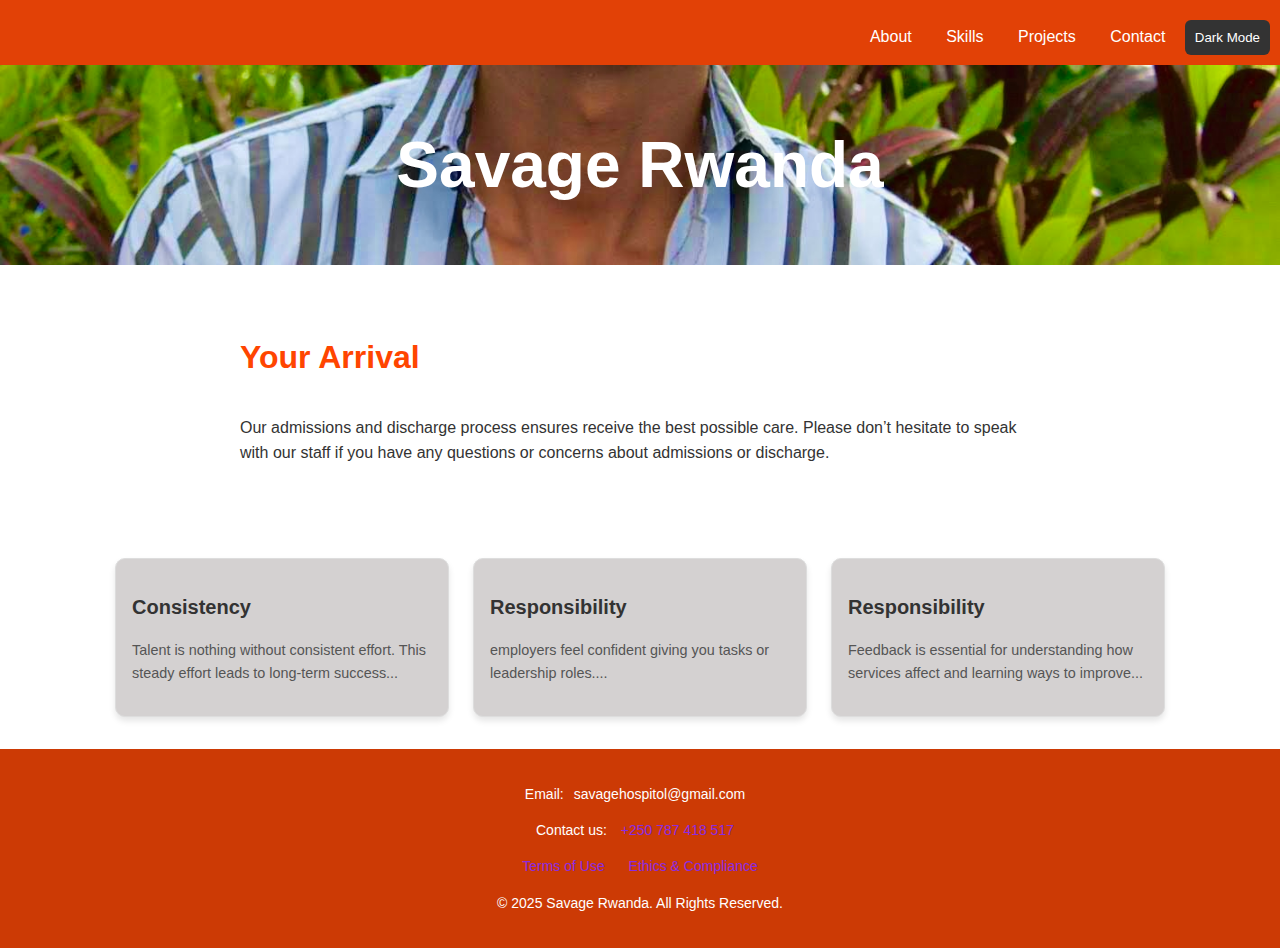
<file: index.htm>
<!DOCTYPE html>
<html>

<head>
    <meta charset="UTF-8">
    <meta name="viewport" content="width=device-width, initial-scale=1.0">
    <title>Consultation Page</title>
    <link rel="stylesheet" href="info style.css">
</head>

<body>
    <nav>
        <a href="About.html">About</a>
        <a href="skills.html">Skills</a>
        <a href="project.html">Projects</a>
        <a href="contact.html">Contact</a>
        <button onclick="toggleTheme()" class="theme-toggle">Dark Mode</button>
    </nav>

    <div class="hero">
        <h1>Savage Rwanda</h1>

    </div>

    <div class="content" id="arrival">
        <h2>Your Arrival</h2>
        <p>
            Our admissions and discharge process ensures receive the best possible care. Please don’t
            hesitate to speak with our staff if you have any questions or concerns about admissions or discharge.
        </p>
    </div>
    <main>
        <div class="blog-container">
            <div class="blog-card">
                <h3>Consistency</h3>
                <p>
                    Talent is nothing without consistent effort. This steady effort leads to long-term success...
                </p>
            </div>
            <div class="blog-card">
                <h3>Responsibility</h3>
                <p>employers feel confident giving you tasks or leadership roles....</p>
            </div>
            <div class="blog-card">
                <h3>Responsibility</h3>
                <p>Feedback is essential for understanding how services affect and learning ways to improve...</p>
            </div>
        </div>
    </main>
    <script>
        function toggleTheme() {
            document.body.classList.toggle("dark-mode");
        }
    </script>

    <footer>

        <p>Email:<a href="savagehospitol.com" style="color: white;">savagehospitol@gmail.com</a></p>
        <p>Contact us: <a href="+250787418517">+250 787 418 517</a></p>
        <div class="footer-links">
            <a href="#">Terms of Use</a>
            <a href="#">Ethics & Compliance</a>
        </div>
        <p>&copy; 2025 Savage Rwanda. All Rights Reserved.</p>
    </footer>
</body>

</html>
</file>
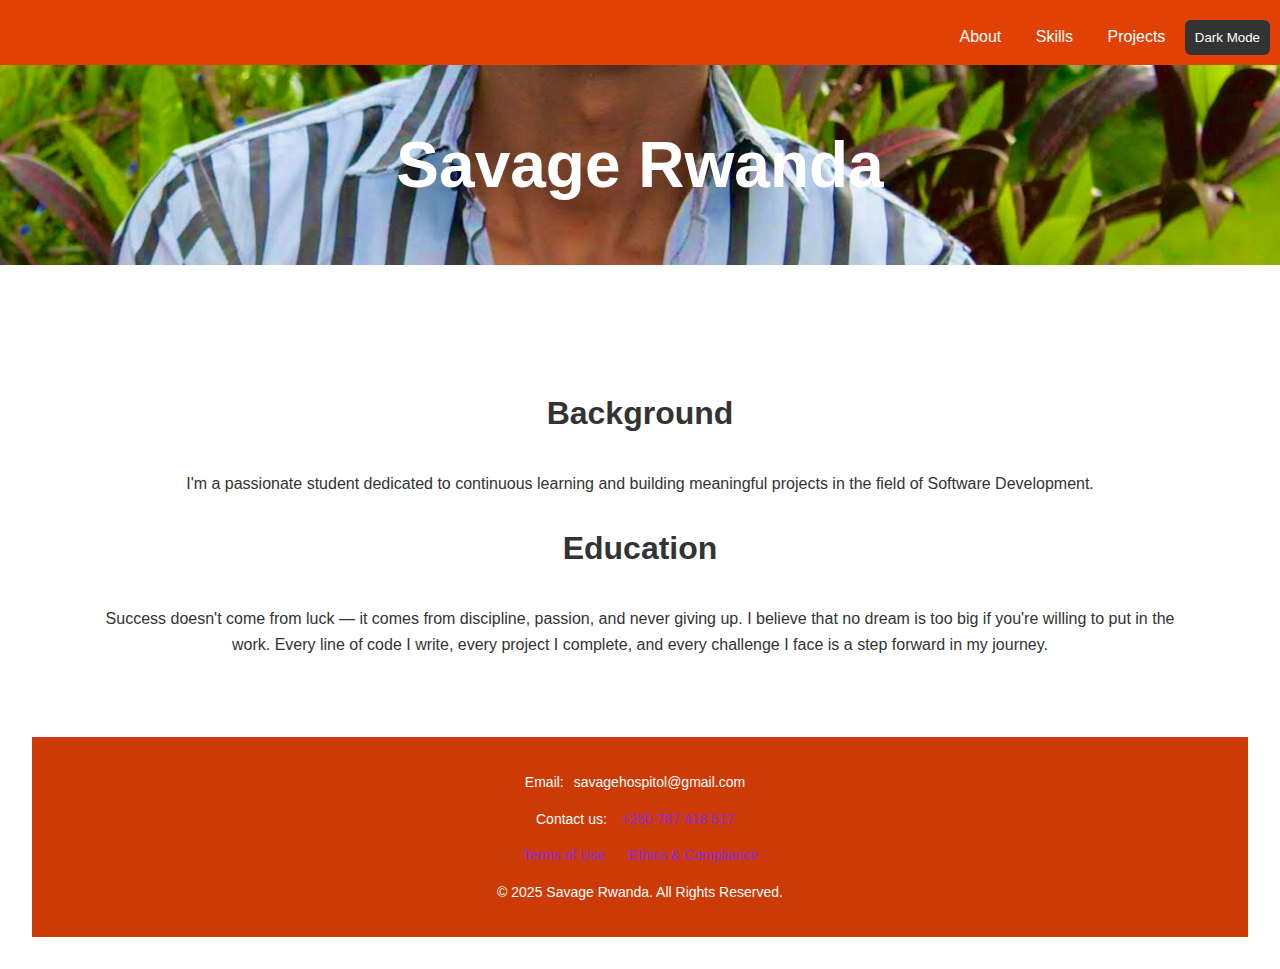
<file: About.html>
<!DOCTYPE html>
<html>

<head>
  <meta charset="UTF-8">
  <meta name="viewport" content="width=device-width, initial-scale=1.0">
  <title>About Page</title>
  <link rel="stylesheet" href="info style.css">
</head>

<body>
  <nav>
    <a href="About.html">About</a>
    <a href="skills.html">Skills</a>
    <a href="project.html">Projects</a>
    <button onclick="toggleTheme()" class="theme-toggle">Dark Mode</button>
  </nav>

  <div class="hero">
    <h1>Savage Rwanda</h1>

  </div>

  </div>
  <main>
    <div class="blog-container">
      <main>
        <main>
          <section>
            <h2>Background</h2>
            <p>I'm a passionate student dedicated to continuous learning and building meaningful projects in the field
              of Software Development.</p>
          </section>
          <section>
            <h2>Education</h2>
            <p>
              Success doesn't come from luck — it comes from discipline, passion, and never giving up.
              I believe that no dream is too big if you're willing to put in the work. Every line of code I write,
              every project I complete, and every challenge I face is a step forward in my journey.
            </p>
          </section>
        </main>
    </div>
    <script>
      function toggleTheme() {
        document.body.classList.toggle("dark-mode");
      }
    </script>

    <footer>

      <p>Email:<a href="savagehospitol.com" style="color: white;">savagehospitol@gmail.com</a></p>
      <p>Contact us: <a href="+250787418517">+250 787 418 517</a></p>
      <div class="footer-links">
        <a href="#">Terms of Use</a>
        <a href="#">Ethics & Compliance</a>
      </div>
      <p>&copy; 2025 Savage Rwanda. All Rights Reserved.</p>
    </footer>
</body>

</html>
</file>
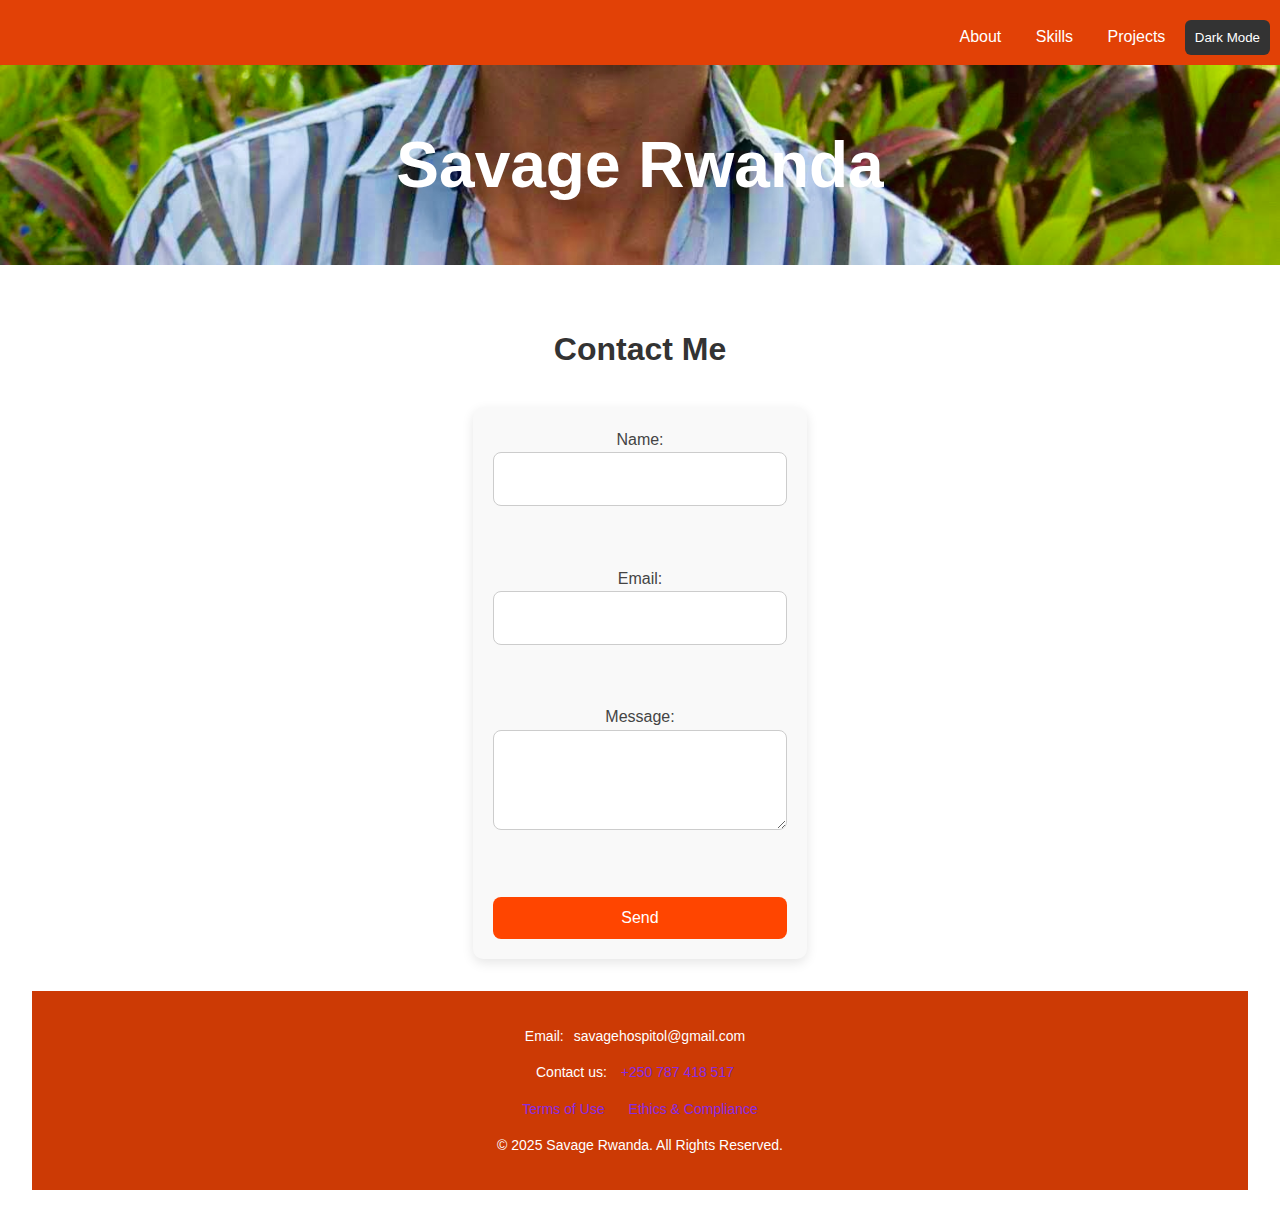
<file: contact.html>
<!DOCTYPE html>
<html>

<head>
    <meta charset="UTF-8">
    <meta name="viewport" content="width=device-width, initial-scale=1.0">
    <title>Contact Page</title>
    <link rel="stylesheet" href="info style.css">
</head>

<body>
    <nav>
        <a href="About.html">About</a>
        <a href="skills.html">Skills</a>
        <a href="project.html">Projects</a>
        <button onclick="toggleTheme()" class="theme-toggle">Dark Mode</button>
    </nav>

    <div class="hero">
        <h1>Savage Rwanda</h1>

    </div>
    <main>
        <div class="blog-container">
            <section>
                <h2>Contact Me</h2>
                <form id="contactForm">
                    <label>Name: <input type="text" id="name" required></label><br><br>
                    <label>Email: <input type="email" id="email" required></label><br><br>
                    <label>Message:<br><textarea id="message" required></textarea></label><br><br>
                    <button type="submit">Send</button>
                </form>
                <p id="formMessage"></p>
            </section>


        </div>
        <script>
            function toggleTheme() {
                document.body.classList.toggle("dark-mode");
            }
            document.getElementById("contactForm").addEventListener("submit", function (e) {
                e.preventDefault();
                const name = document.getElementById("name").value.trim();
                const email = document.getElementById("email").value.trim();
                const message = document.getElementById("message").value.trim();

                if (name && email && message) {
                    document.getElementById("formMessage").textContent = "Message sent successfully!";
                } else {
                    document.getElementById("formMessage").textContent = "Please fill in all fields.";
                }
            });

        </script>

        <footer>

            <p>Email:<a href="savagehospitol.com" style="color: white;">savagehospitol@gmail.com</a></p>
            <p>Contact us: <a href="+250787418517">+250 787 418 517</a></p>
            <div class="footer-links">
                <a href="#">Terms of Use</a>
                <a href="#">Ethics & Compliance</a>
            </div>
            <p>&copy; 2025 Savage Rwanda. All Rights Reserved.</p>
        </footer>
</body>

</html>
</file>
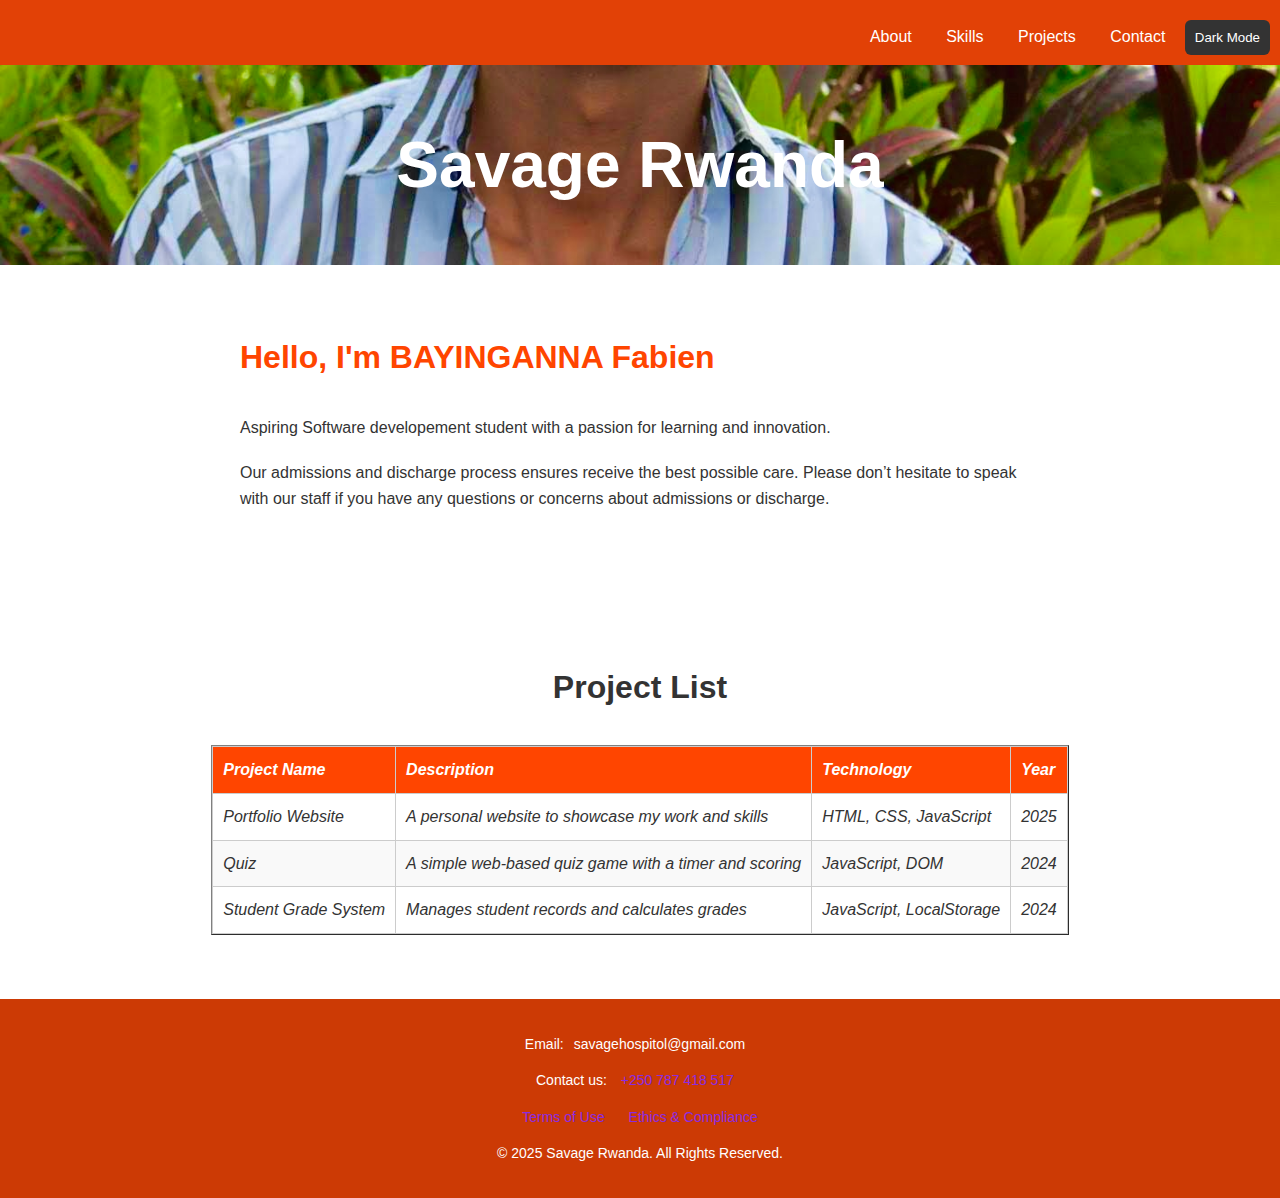
<file: project.html>
<!DOCTYPE html>
<html>

<head>
    <meta charset="UTF-8">
    <meta name="viewport" content="width=device-width, initial-scale=1.0">
    <title>project Page</title>
    <link rel="stylesheet" href="info style.css">
</head>

<body>
    <nav>
        <a href="About.html">About</a>
        <a href="skills.html">Skills</a>
        <a href="project.html">Projects</a>
        <a href="contact.html">Contact</a>
        <button onclick="toggleTheme()" class="theme-toggle">Dark Mode</button>
    </nav>

    <div class="hero">
        <h1>Savage Rwanda</h1>

    </div>

    <div class="content" id="about">
        <h2>Hello, I'm BAYINGANNA Fabien</h2>
        <p>Aspiring Software developement student with a passion for learning and innovation.</p>
        <p>
            Our admissions and discharge process ensures receive the best possible care. Please don’t
            hesitate to speak with our staff if you have any questions or concerns about admissions or discharge.
        </p>
    </div>
    <main>
        <div class="blog-container">
            <main>
                <section>
                    <h2>Project List</h2>
                    <table border="1" class="project-table">
                        <thead>
                            <tr>
                                <th>Project Name</th>
                                <th>Description</th>
                                <th>Technology</th>
                                <th>Year</th>
                            </tr>
                        </thead>
                        <tbody>
                            <tr>
                                <td>Portfolio Website</td>
                                <td>A personal website to showcase my work and skills</td>
                                <td>HTML, CSS, JavaScript</td>
                                <td>2025</td>
                            </tr>
                            <tr>
                                <td>Quiz </td>
                                <td>A simple web-based quiz game with a timer and scoring</td>
                                <td>JavaScript, DOM</td>
                                <td>2024</td>
                            </tr>
                            <tr>
                                <td>Student Grade System</td>
                                <td>Manages student records and calculates grades</td>
                                <td>JavaScript, LocalStorage</td>
                                <td>2024</td>
                            </tr>
                        </tbody>
                    </table>
                </section>
            </main>
            </section>
    </main>
    </div>
    </main>
    <script>
        function toggleTheme() {
            document.body.classList.toggle("dark-mode");
        }
    </script>

    <footer>

        <p>Email:<a href="savagehospitol.com" style="color: white;">savagehospitol@gmail.com</a></p>
        <p>Contact us: <a href="+250787418517">+250 787 418 517</a></p>
        <div class="footer-links">
            <a href="#">Terms of Use</a>
            <a href="#">Ethics & Compliance</a>
        </div>
        <p>&copy; 2025 Savage Rwanda. All Rights Reserved.</p>
    </footer>
</body>

</html>
</file>
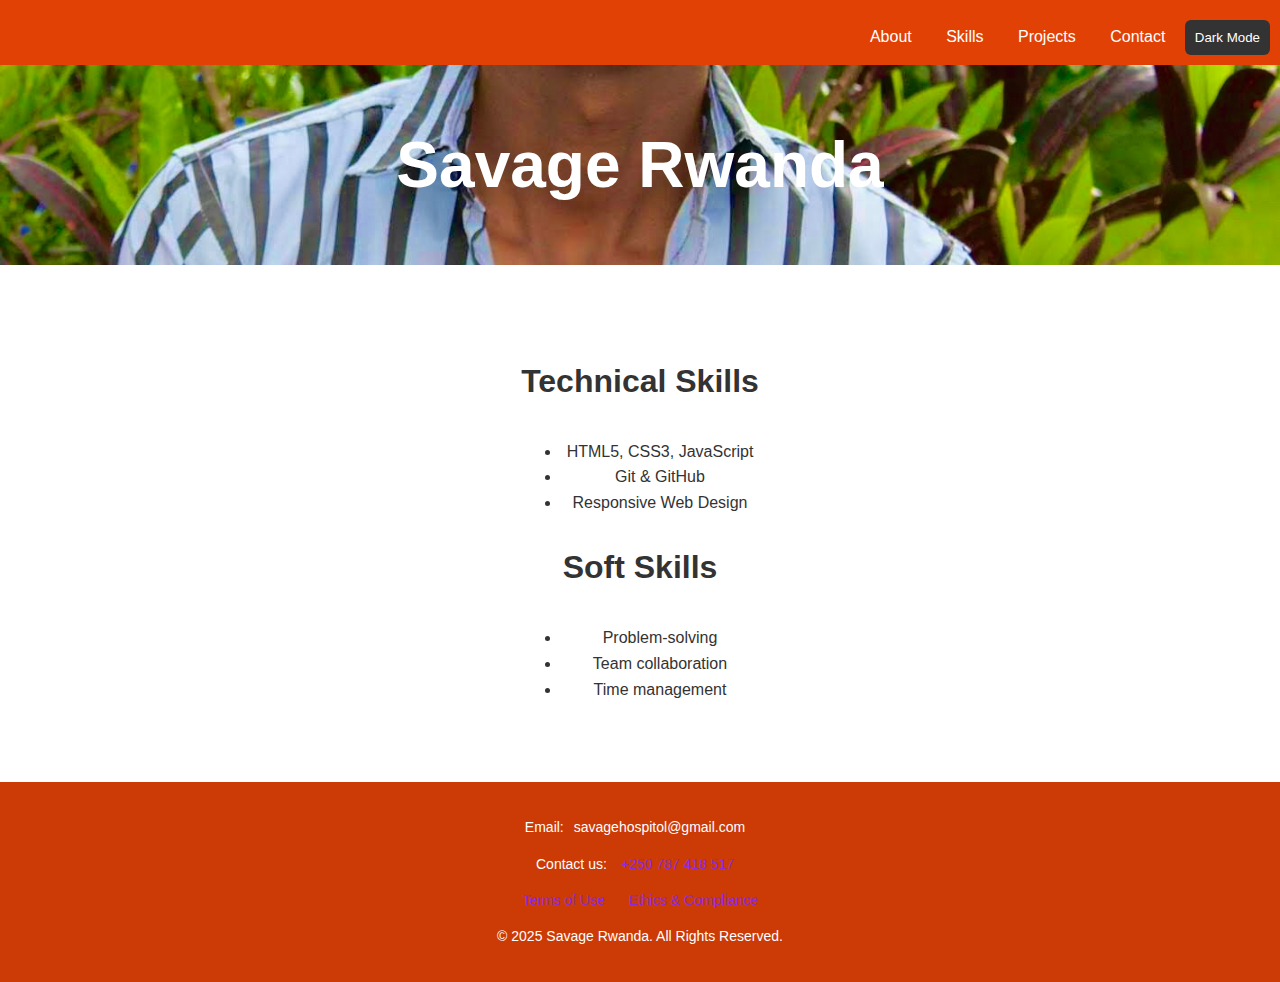
<file: skills.html>
<!DOCTYPE html>
<html>

<head>
    <meta charset="UTF-8">
    <meta name="viewport" content="width=device-width, initial-scale=1.0">
    <title>Skills Page</title>
    <link rel="stylesheet" href="info style.css">
</head>

<body>
    <nav>
        <a href="About.html">About</a>
        <a href="skills.html">Skills</a>
        <a href="project.html">Projects</a>
        <a href="contact.html">Contact</a>
        <button onclick="toggleTheme()" class="theme-toggle">Dark Mode</button>
    </nav>

    <div class="hero">
        <h1>Savage Rwanda</h1>

    </div>


    </div>
    <main>
        <div class="blog-container">
            <main>
                <section>
                    <h2>Technical Skills</h2>
                    <ul>
                        <li>HTML5, CSS3, JavaScript</li>
                        <li>Git & GitHub</li>
                        <li>Responsive Web Design</li>
                    </ul>
                </section>

                <section>
                    <h2>Soft Skills</h2>
                    <ul>
                        <li>Problem-solving</li>
                        <li>Team collaboration</li>
                        <li>Time management</li>
                    </ul>
                </section>
            </main>
        </div>
    </main>
    <script>
        function toggleTheme() {
            document.body.classList.toggle("dark-mode");
        }
    </script>

    <footer>

        <p>Email:<a href="savagehospitol.com" style="color: white;">savagehospitol@gmail.com</a></p>
        <p>Contact us: <a href="+250787418517">+250 787 418 517</a></p>
        <div class="footer-links">
            <a href="#">Terms of Use</a>
            <a href="#">Ethics & Compliance</a>
        </div>
        <p>&copy; 2025 Savage Rwanda. All Rights Reserved.</p>
    </footer>
</body>

</html>
</file>
<file: info style.css>
body {
    font-family: Arial, sans-serif;
    line-height: 1.6;
    margin: 0;
    padding: 0;
    color: #333;
}

/* Header */
header {
    background: rgb(212, 66, 13);
    color: white;
    padding: 20px 10px;
    text-align: center;
}

/* Navigation */
nav {
    background: rgb(226, 65, 6);
    padding: 10px;
    text-align: right;
}

nav a {
    color: white;
    text-decoration: none;
    margin: 0 15px;
    font-size: 16px;
}

nav a:hover {
    color: orangered;
}

/* Hero Section */
.hero {
    background: url('IMG_20.JPG') no-repeat center center/cover;
    color: white;
    padding: 6px 20px;
    text-align: center;
    font-size: 2em;
}

.content {
    margin: 20px auto;
    padding: 20px;
    max-width: 800px;
}

.content h2 {
    color: orangered;
}

.content p {
    margin-bottom: 20px;
}

.button-group a {
    display: inline-block;
    background: orangered;
    color: rgb(0, 0, 0);
    padding: 10px 20px;
    text-decoration: none;
    margin: 5px;
    border-radius: 5px;
}

.button-group a:hover {
    background: orangered;
}

.blog-card {
    background: rgb(212, 209, 209);
    border: 1px solid #ddd;
    border-radius: 10px;
    padding: 1rem;
    width: 300px;
    box-shadow: 0 4px 6px rgba(0, 0, 0, 0.1);
    text-align: left;
}

.blog-card img {
    width: 100%;
    border-radius: 10px 10px 0 0;
}

.blog-card h3 {
    font-size: 1.25rem;
    margin: 1rem 0;
}

.blog-card p {
    font-size: 0.9rem;
    color: #555;
}

.blog-card a {
    text-decoration: none;
    color: #007bff;
    font-weight: bold;
}

main {
    padding: 2rem;
    text-align: center;
}

h2 {
    font-size: 2rem;
    margin-bottom: 2rem;
}

.blog-container {
    display: flex;
    justify-content: center;
    gap: 1.5rem;
}

footer {
    background: rgb(204, 58, 5);
    color: white;
    text-align: center;
    padding: 20px;
    font-size: 14px;
}

footer a {
    color: blueviolet;
    text-decoration: none;
    margin: 0 10px;
}

footer a:hover {
    color: rgb(124, 40, 9);
}

.dark-mode {
    background-color: #121212;
    color: #f5f5f5;
}

.dark-mode header {
    background-color: #1f1f1f;
}

.dark-mode nav a {
    color: #ffa07a;
}

.theme-toggle {
    padding: 10px;
    margin-top: 10px;
    background-color: #333;
    color: #fff;
    border: none;
    border-radius: 6px;
    cursor: pointer;
}

.project-table {
    width: 100%;
    border-collapse: collapse;
    margin-top: 1rem;
    font-style: italic;
}

.project-table th,
.project-table td {
    border: 1px solid #ccc;
    padding: 10px;
    text-align: left;
}

.project-table th {
    background-color: #FF4500;
    color: white;
}

.project-table tr:nth-child(even) {
    background-color: #f9f9f9;
}

.project-table {
    overflow-x: auto;
    display: block;
}
/* === Contact Form Styles === */

form {
  background-color: #f9f9f9;
  padding: 20px;
  max-width: 500px;
  margin: 2rem auto;
  border-radius: 10px;
  box-shadow: 0 4px 12px rgba(0, 0, 0, 0.1);
}

form h2 {
  text-align: center;
  margin-bottom: 1.5rem;
  color: #333;
}

form label {
  display: block;
  margin-bottom: 0.5rem;
  font-weight: 500;
  color: #444;
}

form input,
form textarea {
  width: 100%;
  padding: 17px;
  border: 1px solid #ccc;
  border-radius: 8px;
  font-size: 1rem;
  box-sizing: border-box;
}

form textarea {
  height: 100px;
  resize: vertical;
}

form button {
  background-color: #FF4500;
  color: white;
  padding: 12px 20px;
  border: none;
  border-radius: 8px;
  cursor: pointer;
  font-size: 1rem;
  width: 100%;
  transition: background-color 0.3s ease;
}

form button:hover {
  background-color: #cc3700;
}

#formMessage {
  text-align: center;
  margin-top: 1rem;
  font-weight: 600;
  color: green;
}
</file>
